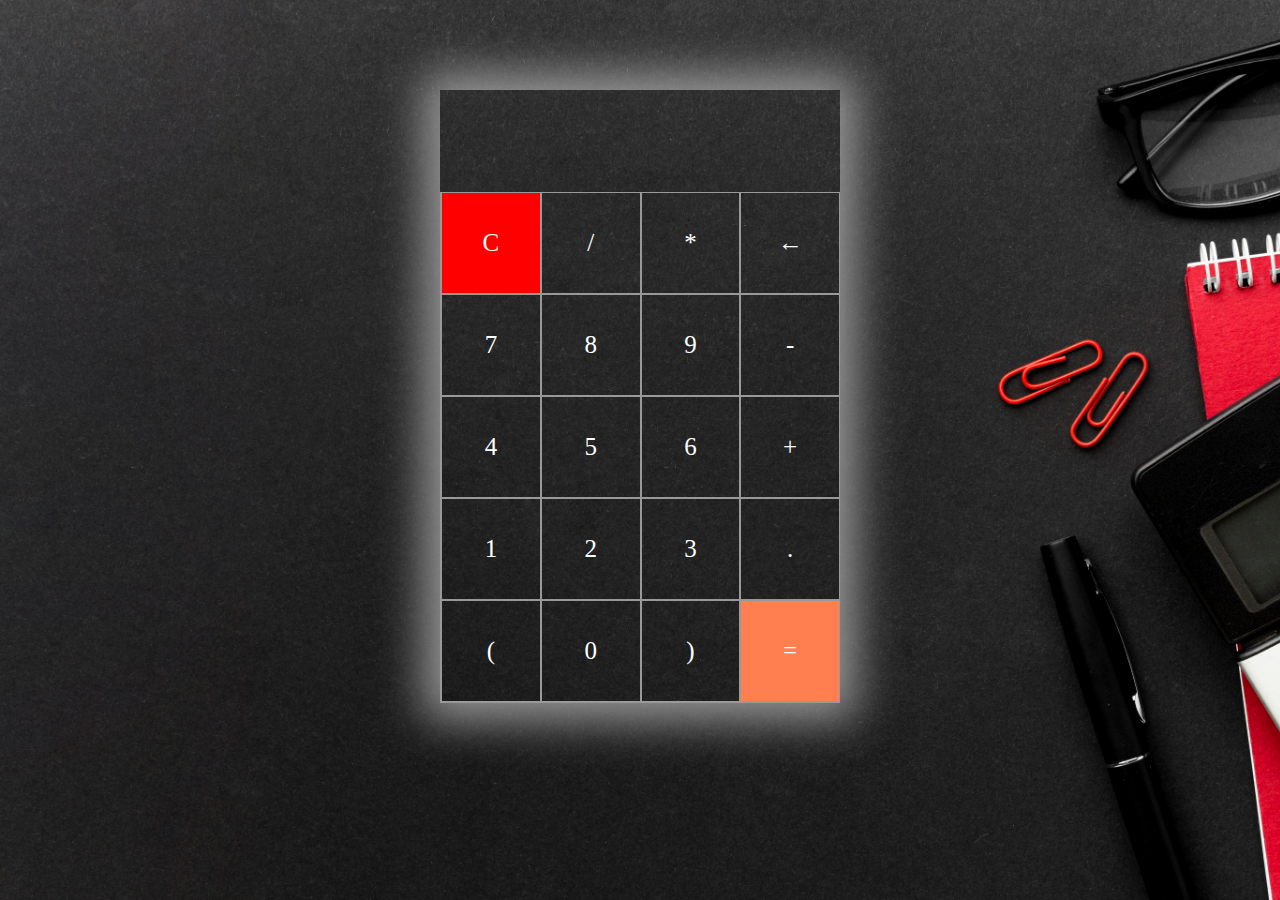
<file: TASK 3 Calculator/index.html>
<html lang="en">
<head>
    <meta charset="UTF-8">
    <meta name="viewport" content="width=device-width, initial-scale=1.0">
    <title>My Calculator</title>
    <link rel="stylesheet" href="style.css">
</head>
<body>
    <section>
        <div class="container">
            <div id="display"></div>
            <div class="buttons">
                <div id="clear" class="button">C</div>
                <div class="button">/</div>
                <div class="button">*</div>
                <div class="button">&larr;</div>
                <div class="button">7</div>
                <div class="button">8</div>
                <div class="button">9</div>
                <div class="button">-</div>
                <div class="button">4</div>
                <div class="button">5</div>
                <div class="button">6</div>
                <div class="button">+</div>
                <div class="button">1</div>
                <div class="button">2</div>
                <div class="button">3</div>
                <div class="button">.</div>
                <div class="button">(</div>
                <div class="button">0</div>
                <div class="button">)</div>
                <div id="equal" class="button">=</div>
            </div>
        </div>
    </section>
    <script src="index.js"></script>
</body>
</html>
</file>
<file: TASK 3 Calculator/style.css>
.container {
    max-width: 400px;
    margin: 10vh auto 0 auto;
    box-shadow: 0px 0px 43px 17px rgba(153,153,153,1);
}

#display {
    text-align: right;
    height: 70px;
    line-height: 70px;
    padding: 16px 8px;
    font-size: 25px;
    color: white;
}

.buttons {
    display: grid;
    border-bottom: 1px solid #999;
    border-left: 1px solid#999;
    grid-template-columns: 1fr 1fr 1fr 1fr;
}

.buttons > div {
    border-top: 1px solid #999;
    border-right: 1px solid#999;
}

.button {
    border: 0.5px solid #999;
    line-height: 100px;
    text-align: center;
    font-size: 25px;
    cursor: pointer;
    color: white;
}

#equal {
    background-color:coral;
    color: white;
}
#clear{
    background-color: red;
    color: white;
}

.button:hover {
    background-color: #b7b7b7;
    color: red;
    transition: 0.5s ease-in-out;
}

body {
    background-image: url('cac.jpg');
    background-size: cover;
    background-repeat: no-repeat;
    background-attachment: fixed;
}
</file>
